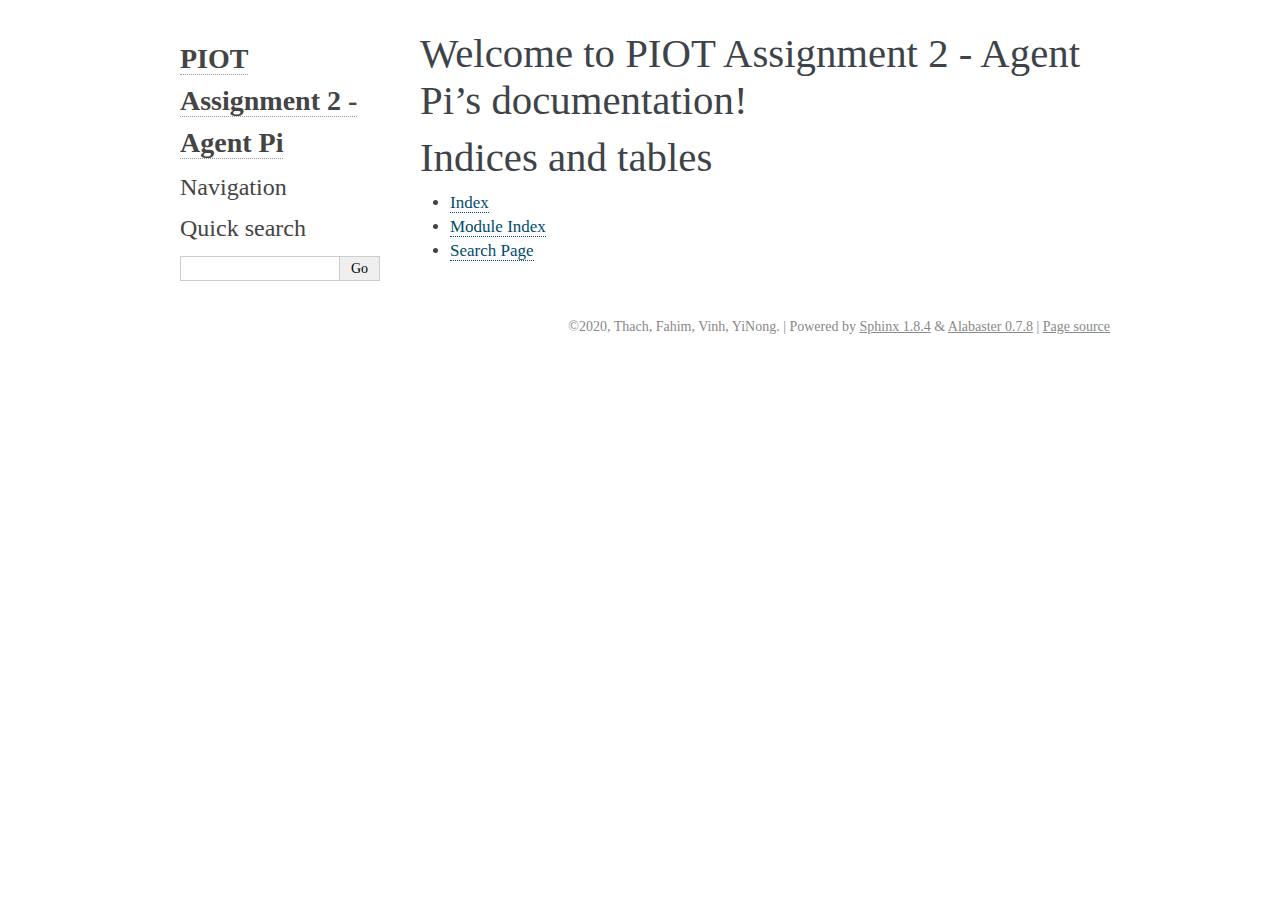
<file: AP/docs/_build/html/index.html>
<!DOCTYPE html PUBLIC "-//W3C//DTD XHTML 1.0 Transitional//EN"
  "http://www.w3.org/TR/xhtml1/DTD/xhtml1-transitional.dtd">

<html xmlns="http://www.w3.org/1999/xhtml">
  <head>
    <meta http-equiv="X-UA-Compatible" content="IE=Edge" />
    <meta http-equiv="Content-Type" content="text/html; charset=utf-8" />
    <title>Welcome to PIOT Assignment 2 - Agent Pi’s documentation! &#8212; PIOT Assignment 2 - Agent Pi  documentation</title>
    <link rel="stylesheet" href="_static/alabaster.css" type="text/css" />
    <link rel="stylesheet" href="_static/pygments.css" type="text/css" />
    <script type="text/javascript" id="documentation_options" data-url_root="./" src="_static/documentation_options.js"></script>
    <script type="text/javascript" src="_static/jquery.js"></script>
    <script type="text/javascript" src="_static/underscore.js"></script>
    <script type="text/javascript" src="_static/doctools.js"></script>
    <script type="text/javascript" src="_static/language_data.js"></script>
    <link rel="index" title="Index" href="genindex.html" />
    <link rel="search" title="Search" href="search.html" />
   
  <link rel="stylesheet" href="_static/custom.css" type="text/css" />
  
  <meta name="viewport" content="width=device-width, initial-scale=0.9, maximum-scale=0.9" />

  </head><body>
  

    <div class="document">
      <div class="documentwrapper">
        <div class="bodywrapper">
          <div class="body" role="main">
            
  <div class="section" id="welcome-to-piot-assignment-2-agent-pi-s-documentation">
<h1>Welcome to PIOT Assignment 2 - Agent Pi’s documentation!<a class="headerlink" href="#welcome-to-piot-assignment-2-agent-pi-s-documentation" title="Permalink to this headline">¶</a></h1>
<div class="toctree-wrapper compound">
</div>
</div>
<div class="section" id="indices-and-tables">
<h1>Indices and tables<a class="headerlink" href="#indices-and-tables" title="Permalink to this headline">¶</a></h1>
<ul class="simple">
<li><a class="reference internal" href="genindex.html"><span class="std std-ref">Index</span></a></li>
<li><a class="reference internal" href="py-modindex.html"><span class="std std-ref">Module Index</span></a></li>
<li><a class="reference internal" href="search.html"><span class="std std-ref">Search Page</span></a></li>
</ul>
</div>


          </div>
        </div>
      </div>
      <div class="sphinxsidebar" role="navigation" aria-label="main navigation">
        <div class="sphinxsidebarwrapper">
<h1 class="logo"><a href="#">PIOT Assignment 2 - Agent Pi</a></h1>








<h3>Navigation</h3>

<div class="relations">
<h3>Related Topics</h3>
<ul>
  <li><a href="#">Documentation overview</a><ul>
  </ul></li>
</ul>
</div>
<div id="searchbox" style="display: none" role="search">
  <h3>Quick search</h3>
    <div class="searchformwrapper">
    <form class="search" action="search.html" method="get">
      <input type="text" name="q" />
      <input type="submit" value="Go" />
      <input type="hidden" name="check_keywords" value="yes" />
      <input type="hidden" name="area" value="default" />
    </form>
    </div>
</div>
<script type="text/javascript">$('#searchbox').show(0);</script>
        </div>
      </div>
      <div class="clearer"></div>
    </div>
    <div class="footer">
      &copy;2020, Thach, Fahim, Vinh, YiNong.
      
      |
      Powered by <a href="http://sphinx-doc.org/">Sphinx 1.8.4</a>
      &amp; <a href="https://github.com/bitprophet/alabaster">Alabaster 0.7.8</a>
      
      |
      <a href="_sources/index.rst.txt"
          rel="nofollow">Page source</a>
    </div>

    

    
  </body>
</html>
</file>
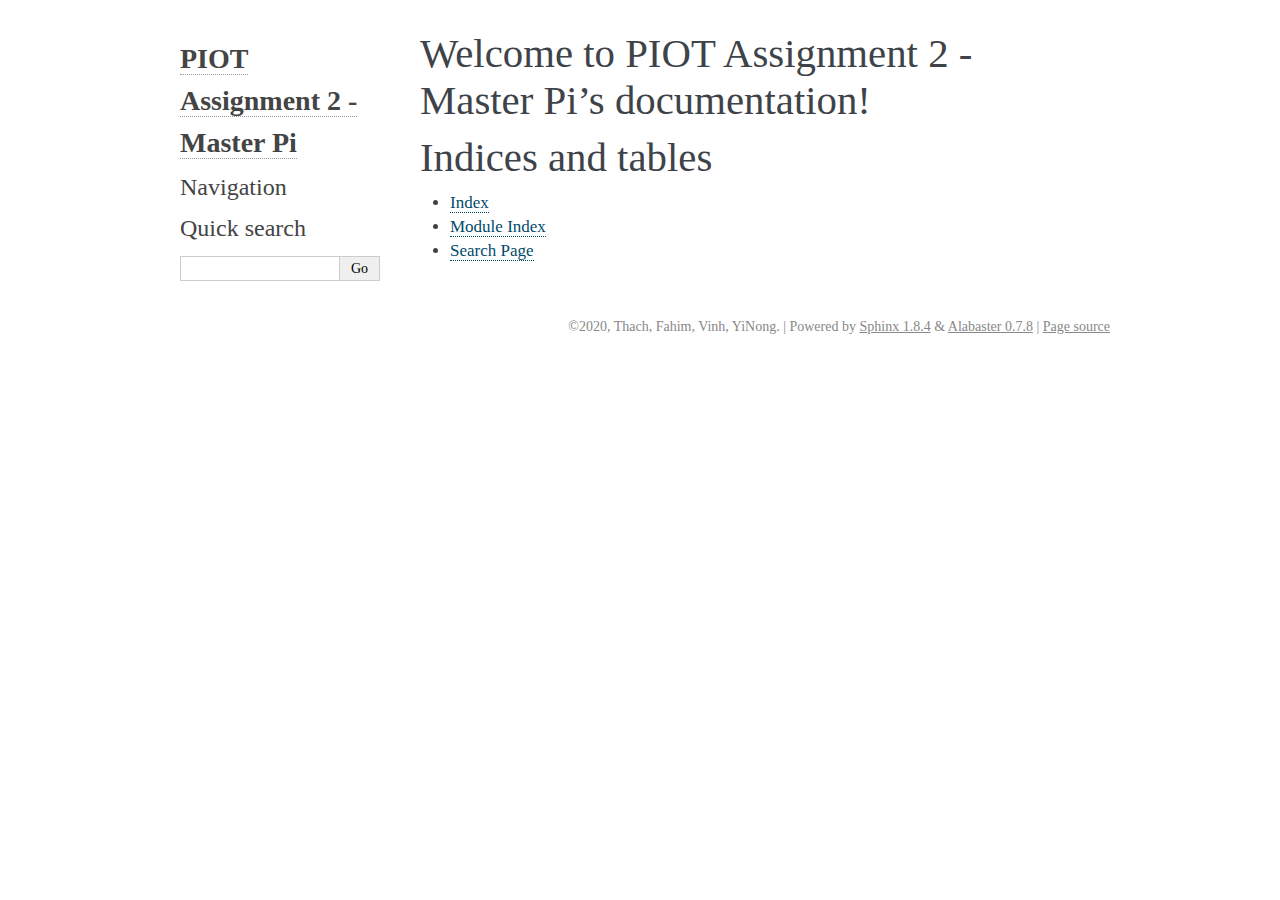
<file: MP/docs/_build/html/index.html>
<!DOCTYPE html PUBLIC "-//W3C//DTD XHTML 1.0 Transitional//EN"
  "http://www.w3.org/TR/xhtml1/DTD/xhtml1-transitional.dtd">

<html xmlns="http://www.w3.org/1999/xhtml">
  <head>
    <meta http-equiv="X-UA-Compatible" content="IE=Edge" />
    <meta http-equiv="Content-Type" content="text/html; charset=utf-8" />
    <title>Welcome to PIOT Assignment 2 - Master Pi’s documentation! &#8212; PIOT Assignment 2 - Master Pi  documentation</title>
    <link rel="stylesheet" href="_static/alabaster.css" type="text/css" />
    <link rel="stylesheet" href="_static/pygments.css" type="text/css" />
    <script type="text/javascript" id="documentation_options" data-url_root="./" src="_static/documentation_options.js"></script>
    <script type="text/javascript" src="_static/jquery.js"></script>
    <script type="text/javascript" src="_static/underscore.js"></script>
    <script type="text/javascript" src="_static/doctools.js"></script>
    <script type="text/javascript" src="_static/language_data.js"></script>
    <link rel="index" title="Index" href="genindex.html" />
    <link rel="search" title="Search" href="search.html" />
   
  <link rel="stylesheet" href="_static/custom.css" type="text/css" />
  
  <meta name="viewport" content="width=device-width, initial-scale=0.9, maximum-scale=0.9" />

  </head><body>
  

    <div class="document">
      <div class="documentwrapper">
        <div class="bodywrapper">
          <div class="body" role="main">
            
  <div class="section" id="welcome-to-piot-assignment-2-master-pi-s-documentation">
<h1>Welcome to PIOT Assignment 2 - Master Pi’s documentation!<a class="headerlink" href="#welcome-to-piot-assignment-2-master-pi-s-documentation" title="Permalink to this headline">¶</a></h1>
<div class="toctree-wrapper compound">
</div>
</div>
<div class="section" id="indices-and-tables">
<h1>Indices and tables<a class="headerlink" href="#indices-and-tables" title="Permalink to this headline">¶</a></h1>
<ul class="simple">
<li><a class="reference internal" href="genindex.html"><span class="std std-ref">Index</span></a></li>
<li><a class="reference internal" href="py-modindex.html"><span class="std std-ref">Module Index</span></a></li>
<li><a class="reference internal" href="search.html"><span class="std std-ref">Search Page</span></a></li>
</ul>
</div>


          </div>
        </div>
      </div>
      <div class="sphinxsidebar" role="navigation" aria-label="main navigation">
        <div class="sphinxsidebarwrapper">
<h1 class="logo"><a href="#">PIOT Assignment 2 - Master Pi</a></h1>








<h3>Navigation</h3>

<div class="relations">
<h3>Related Topics</h3>
<ul>
  <li><a href="#">Documentation overview</a><ul>
  </ul></li>
</ul>
</div>
<div id="searchbox" style="display: none" role="search">
  <h3>Quick search</h3>
    <div class="searchformwrapper">
    <form class="search" action="search.html" method="get">
      <input type="text" name="q" />
      <input type="submit" value="Go" />
      <input type="hidden" name="check_keywords" value="yes" />
      <input type="hidden" name="area" value="default" />
    </form>
    </div>
</div>
<script type="text/javascript">$('#searchbox').show(0);</script>
        </div>
      </div>
      <div class="clearer"></div>
    </div>
    <div class="footer">
      &copy;2020, Thach, Fahim, Vinh, YiNong.
      
      |
      Powered by <a href="http://sphinx-doc.org/">Sphinx 1.8.4</a>
      &amp; <a href="https://github.com/bitprophet/alabaster">Alabaster 0.7.8</a>
      
      |
      <a href="_sources/index.rst.txt"
          rel="nofollow">Page source</a>
    </div>

    

    
  </body>
</html>
</file>
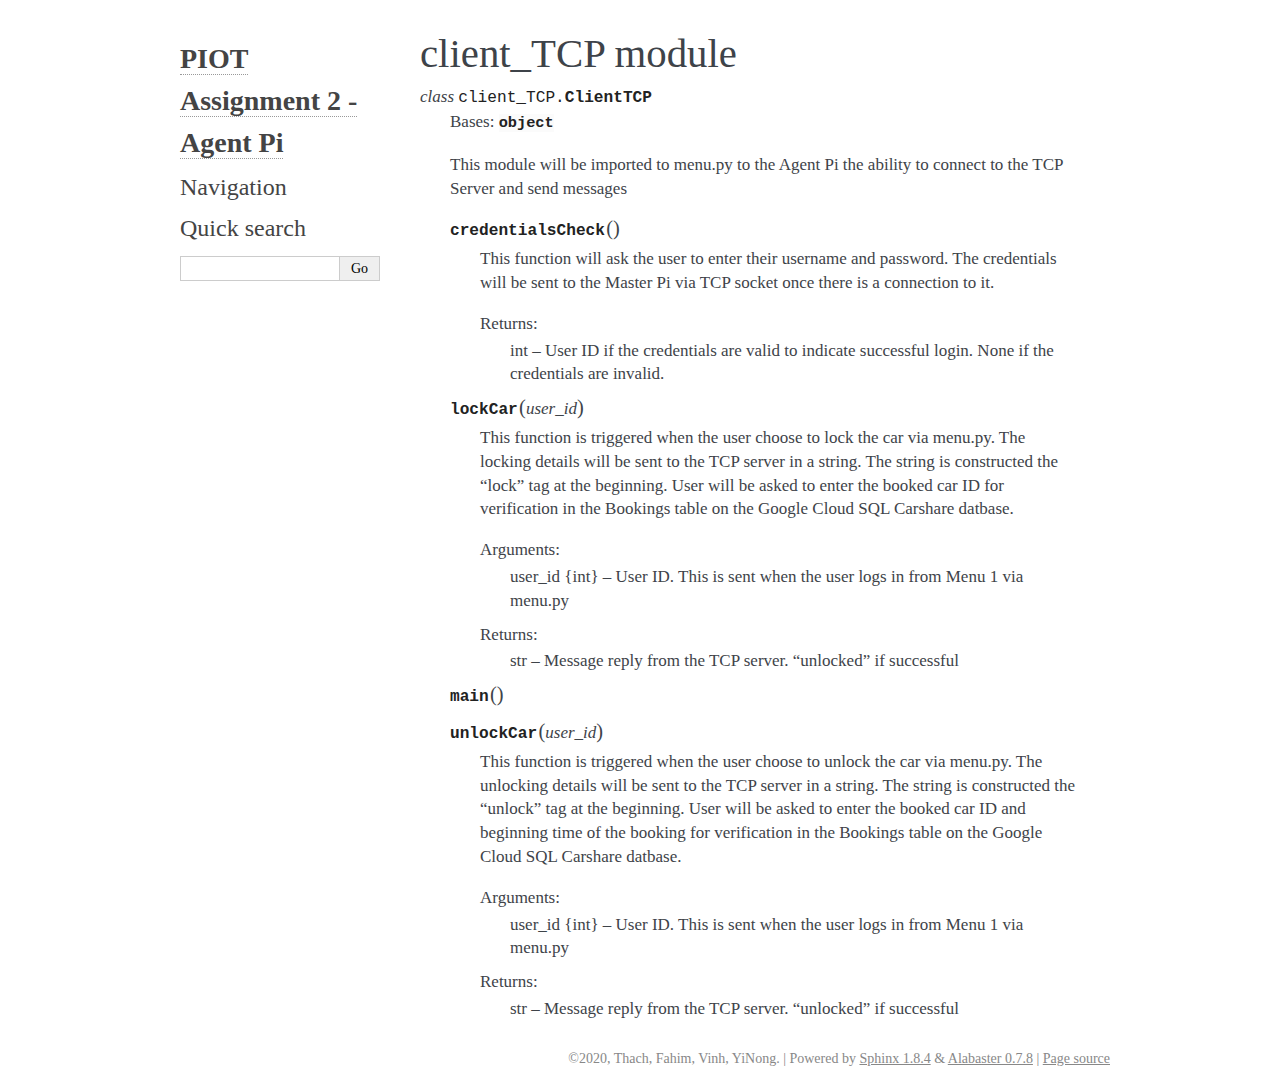
<file: AP/docs/_build/html/client_TCP.html>
<!DOCTYPE html PUBLIC "-//W3C//DTD XHTML 1.0 Transitional//EN"
  "http://www.w3.org/TR/xhtml1/DTD/xhtml1-transitional.dtd">

<html xmlns="http://www.w3.org/1999/xhtml">
  <head>
    <meta http-equiv="X-UA-Compatible" content="IE=Edge" />
    <meta http-equiv="Content-Type" content="text/html; charset=utf-8" />
    <title>client_TCP module &#8212; PIOT Assignment 2 - Agent Pi  documentation</title>
    <link rel="stylesheet" href="_static/alabaster.css" type="text/css" />
    <link rel="stylesheet" href="_static/pygments.css" type="text/css" />
    <script type="text/javascript" id="documentation_options" data-url_root="./" src="_static/documentation_options.js"></script>
    <script type="text/javascript" src="_static/jquery.js"></script>
    <script type="text/javascript" src="_static/underscore.js"></script>
    <script type="text/javascript" src="_static/doctools.js"></script>
    <script type="text/javascript" src="_static/language_data.js"></script>
    <link rel="index" title="Index" href="genindex.html" />
    <link rel="search" title="Search" href="search.html" />
   
  <link rel="stylesheet" href="_static/custom.css" type="text/css" />
  
  <meta name="viewport" content="width=device-width, initial-scale=0.9, maximum-scale=0.9" />

  </head><body>
  

    <div class="document">
      <div class="documentwrapper">
        <div class="bodywrapper">
          <div class="body" role="main">
            
  <div class="section" id="module-client_TCP">
<span id="client-tcp-module"></span><h1>client_TCP module<a class="headerlink" href="#module-client_TCP" title="Permalink to this headline">¶</a></h1>
<dl class="class">
<dt id="client_TCP.ClientTCP">
<em class="property">class </em><code class="descclassname">client_TCP.</code><code class="descname">ClientTCP</code><a class="headerlink" href="#client_TCP.ClientTCP" title="Permalink to this definition">¶</a></dt>
<dd><p>Bases: <code class="xref py py-class docutils literal notranslate"><span class="pre">object</span></code></p>
<p>This module will be imported to menu.py to the Agent Pi the ability to connect to the TCP Server and send messages</p>
<dl class="method">
<dt id="client_TCP.ClientTCP.credentialsCheck">
<code class="descname">credentialsCheck</code><span class="sig-paren">(</span><span class="sig-paren">)</span><a class="headerlink" href="#client_TCP.ClientTCP.credentialsCheck" title="Permalink to this definition">¶</a></dt>
<dd><p>This function will ask the user to enter their username and password.
The credentials will be sent to the Master Pi via TCP socket once there is a connection to it.</p>
<dl class="docutils">
<dt>Returns:</dt>
<dd>int – User ID if the credentials are valid to indicate successful login. None if the credentials are invalid.</dd>
</dl>
</dd></dl>

<dl class="method">
<dt id="client_TCP.ClientTCP.lockCar">
<code class="descname">lockCar</code><span class="sig-paren">(</span><em>user_id</em><span class="sig-paren">)</span><a class="headerlink" href="#client_TCP.ClientTCP.lockCar" title="Permalink to this definition">¶</a></dt>
<dd><p>This function is triggered when the user choose to lock the car via menu.py.
The locking details will be sent to the TCP server in a string. The string is constructed the “lock” tag at the beginning.
User will be asked to enter the booked car ID for verification in the Bookings table on the Google Cloud SQL Carshare datbase.</p>
<dl class="docutils">
<dt>Arguments:</dt>
<dd>user_id {int} – User ID. This is sent when the user logs in from Menu 1 via menu.py</dd>
<dt>Returns:</dt>
<dd>str – Message reply from the TCP server. “unlocked” if successful</dd>
</dl>
</dd></dl>

<dl class="method">
<dt id="client_TCP.ClientTCP.main">
<code class="descname">main</code><span class="sig-paren">(</span><span class="sig-paren">)</span><a class="headerlink" href="#client_TCP.ClientTCP.main" title="Permalink to this definition">¶</a></dt>
<dd></dd></dl>

<dl class="method">
<dt id="client_TCP.ClientTCP.unlockCar">
<code class="descname">unlockCar</code><span class="sig-paren">(</span><em>user_id</em><span class="sig-paren">)</span><a class="headerlink" href="#client_TCP.ClientTCP.unlockCar" title="Permalink to this definition">¶</a></dt>
<dd><p>This function is triggered when the user choose to unlock the car via menu.py.
The unlocking details will be sent to the TCP server in a string. The string is constructed the “unlock” tag at the beginning.
User will be asked to enter the booked car ID and beginning time of the booking for verification in the Bookings table on the Google Cloud SQL Carshare datbase.</p>
<dl class="docutils">
<dt>Arguments:</dt>
<dd>user_id {int} – User ID. This is sent when the user logs in from Menu 1 via menu.py</dd>
<dt>Returns:</dt>
<dd>str – Message reply from the TCP server. “unlocked” if successful</dd>
</dl>
</dd></dl>

</dd></dl>

</div>


          </div>
        </div>
      </div>
      <div class="sphinxsidebar" role="navigation" aria-label="main navigation">
        <div class="sphinxsidebarwrapper">
<h1 class="logo"><a href="index.html">PIOT Assignment 2 - Agent Pi</a></h1>








<h3>Navigation</h3>

<div class="relations">
<h3>Related Topics</h3>
<ul>
  <li><a href="index.html">Documentation overview</a><ul>
  </ul></li>
</ul>
</div>
<div id="searchbox" style="display: none" role="search">
  <h3>Quick search</h3>
    <div class="searchformwrapper">
    <form class="search" action="search.html" method="get">
      <input type="text" name="q" />
      <input type="submit" value="Go" />
      <input type="hidden" name="check_keywords" value="yes" />
      <input type="hidden" name="area" value="default" />
    </form>
    </div>
</div>
<script type="text/javascript">$('#searchbox').show(0);</script>
        </div>
      </div>
      <div class="clearer"></div>
    </div>
    <div class="footer">
      &copy;2020, Thach, Fahim, Vinh, YiNong.
      
      |
      Powered by <a href="http://sphinx-doc.org/">Sphinx 1.8.4</a>
      &amp; <a href="https://github.com/bitprophet/alabaster">Alabaster 0.7.8</a>
      
      |
      <a href="_sources/client_TCP.rst.txt"
          rel="nofollow">Page source</a>
    </div>

    

    
  </body>
</html>
</file>
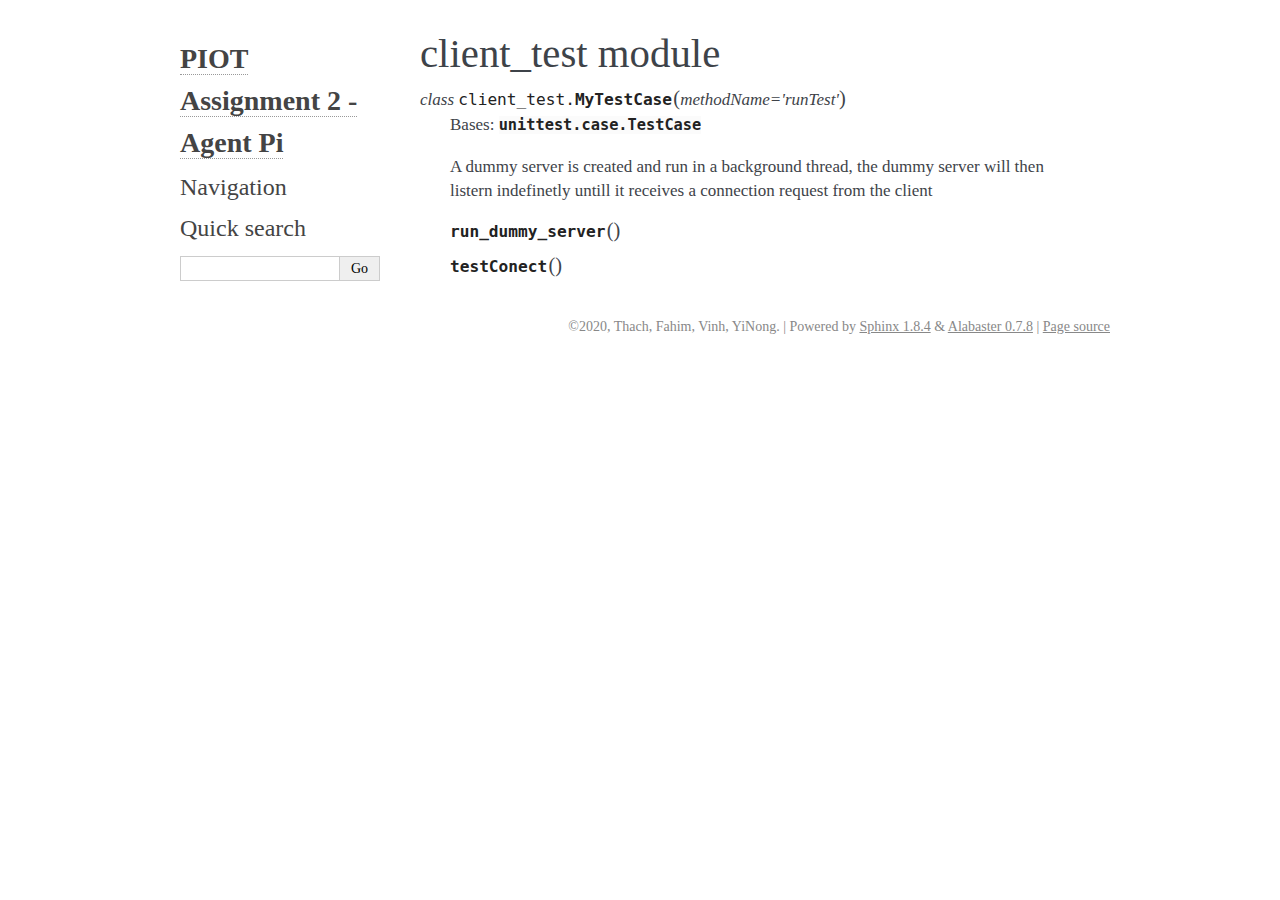
<file: AP/docs/_build/html/client_test.html>
<!DOCTYPE html PUBLIC "-//W3C//DTD XHTML 1.0 Transitional//EN"
  "http://www.w3.org/TR/xhtml1/DTD/xhtml1-transitional.dtd">

<html xmlns="http://www.w3.org/1999/xhtml">
  <head>
    <meta http-equiv="X-UA-Compatible" content="IE=Edge" />
    <meta http-equiv="Content-Type" content="text/html; charset=utf-8" />
    <title>client_test module &#8212; PIOT Assignment 2 - Agent Pi  documentation</title>
    <link rel="stylesheet" href="_static/alabaster.css" type="text/css" />
    <link rel="stylesheet" href="_static/pygments.css" type="text/css" />
    <script type="text/javascript" id="documentation_options" data-url_root="./" src="_static/documentation_options.js"></script>
    <script type="text/javascript" src="_static/jquery.js"></script>
    <script type="text/javascript" src="_static/underscore.js"></script>
    <script type="text/javascript" src="_static/doctools.js"></script>
    <script type="text/javascript" src="_static/language_data.js"></script>
    <link rel="index" title="Index" href="genindex.html" />
    <link rel="search" title="Search" href="search.html" />
   
  <link rel="stylesheet" href="_static/custom.css" type="text/css" />
  
  <meta name="viewport" content="width=device-width, initial-scale=0.9, maximum-scale=0.9" />

  </head><body>
  

    <div class="document">
      <div class="documentwrapper">
        <div class="bodywrapper">
          <div class="body" role="main">
            
  <div class="section" id="module-client_test">
<span id="client-test-module"></span><h1>client_test module<a class="headerlink" href="#module-client_test" title="Permalink to this headline">¶</a></h1>
<dl class="class">
<dt id="client_test.MyTestCase">
<em class="property">class </em><code class="descclassname">client_test.</code><code class="descname">MyTestCase</code><span class="sig-paren">(</span><em>methodName='runTest'</em><span class="sig-paren">)</span><a class="headerlink" href="#client_test.MyTestCase" title="Permalink to this definition">¶</a></dt>
<dd><p>Bases: <code class="xref py py-class docutils literal notranslate"><span class="pre">unittest.case.TestCase</span></code></p>
<p>A dummy server is created and run in a background thread,
the dummy server will then listern indefinetly untill it
receives a connection request from the client</p>
<dl class="method">
<dt id="client_test.MyTestCase.run_dummy_server">
<code class="descname">run_dummy_server</code><span class="sig-paren">(</span><span class="sig-paren">)</span><a class="headerlink" href="#client_test.MyTestCase.run_dummy_server" title="Permalink to this definition">¶</a></dt>
<dd></dd></dl>

<dl class="method">
<dt id="client_test.MyTestCase.testConect">
<code class="descname">testConect</code><span class="sig-paren">(</span><span class="sig-paren">)</span><a class="headerlink" href="#client_test.MyTestCase.testConect" title="Permalink to this definition">¶</a></dt>
<dd></dd></dl>

</dd></dl>

</div>


          </div>
        </div>
      </div>
      <div class="sphinxsidebar" role="navigation" aria-label="main navigation">
        <div class="sphinxsidebarwrapper">
<h1 class="logo"><a href="index.html">PIOT Assignment 2 - Agent Pi</a></h1>








<h3>Navigation</h3>

<div class="relations">
<h3>Related Topics</h3>
<ul>
  <li><a href="index.html">Documentation overview</a><ul>
  </ul></li>
</ul>
</div>
<div id="searchbox" style="display: none" role="search">
  <h3>Quick search</h3>
    <div class="searchformwrapper">
    <form class="search" action="search.html" method="get">
      <input type="text" name="q" />
      <input type="submit" value="Go" />
      <input type="hidden" name="check_keywords" value="yes" />
      <input type="hidden" name="area" value="default" />
    </form>
    </div>
</div>
<script type="text/javascript">$('#searchbox').show(0);</script>
        </div>
      </div>
      <div class="clearer"></div>
    </div>
    <div class="footer">
      &copy;2020, Thach, Fahim, Vinh, YiNong.
      
      |
      Powered by <a href="http://sphinx-doc.org/">Sphinx 1.8.4</a>
      &amp; <a href="https://github.com/bitprophet/alabaster">Alabaster 0.7.8</a>
      
      |
      <a href="_sources/client_test.rst.txt"
          rel="nofollow">Page source</a>
    </div>

    

    
  </body>
</html>
</file>
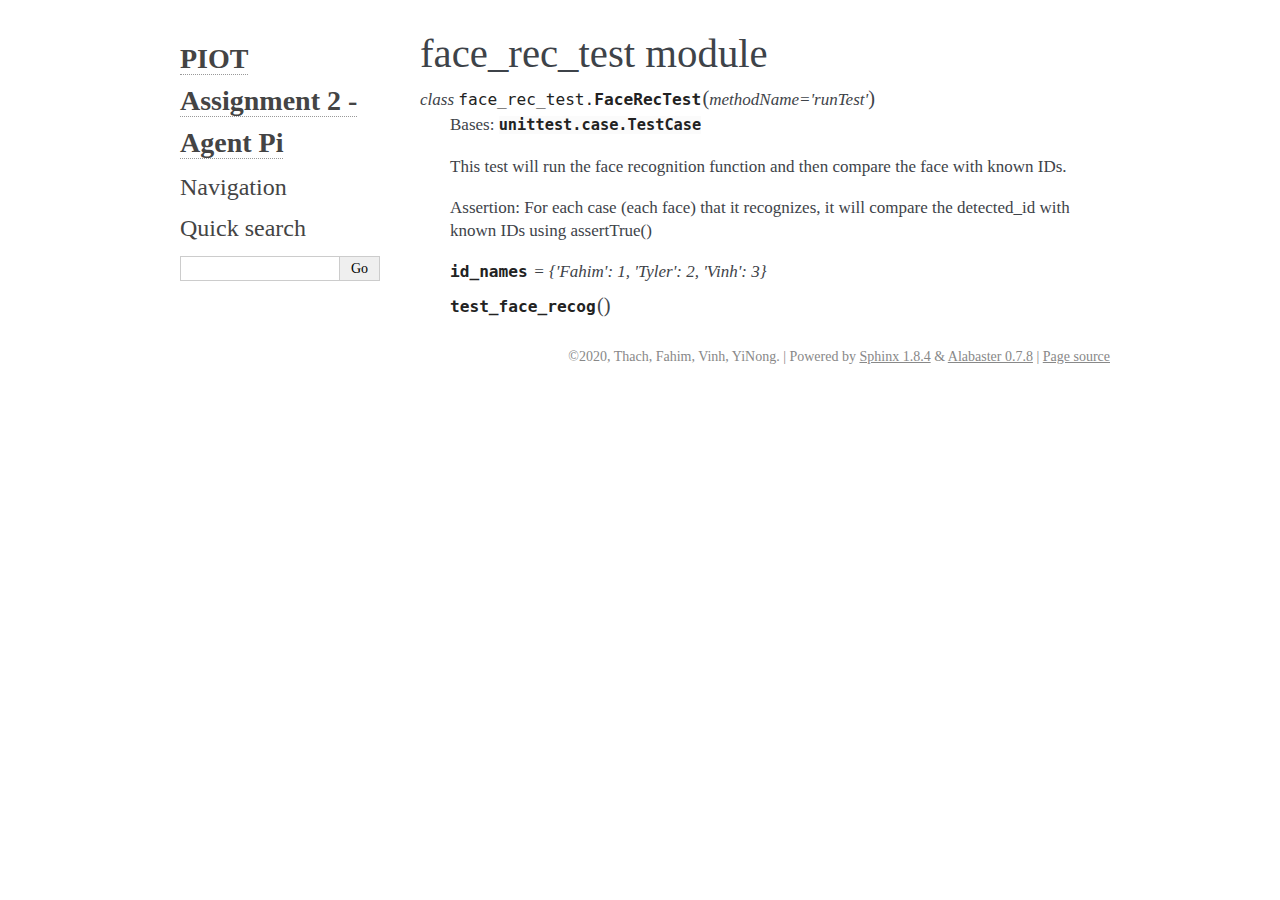
<file: AP/docs/_build/html/face_rec_test.html>
<!DOCTYPE html PUBLIC "-//W3C//DTD XHTML 1.0 Transitional//EN"
  "http://www.w3.org/TR/xhtml1/DTD/xhtml1-transitional.dtd">

<html xmlns="http://www.w3.org/1999/xhtml">
  <head>
    <meta http-equiv="X-UA-Compatible" content="IE=Edge" />
    <meta http-equiv="Content-Type" content="text/html; charset=utf-8" />
    <title>face_rec_test module &#8212; PIOT Assignment 2 - Agent Pi  documentation</title>
    <link rel="stylesheet" href="_static/alabaster.css" type="text/css" />
    <link rel="stylesheet" href="_static/pygments.css" type="text/css" />
    <script type="text/javascript" id="documentation_options" data-url_root="./" src="_static/documentation_options.js"></script>
    <script type="text/javascript" src="_static/jquery.js"></script>
    <script type="text/javascript" src="_static/underscore.js"></script>
    <script type="text/javascript" src="_static/doctools.js"></script>
    <script type="text/javascript" src="_static/language_data.js"></script>
    <link rel="index" title="Index" href="genindex.html" />
    <link rel="search" title="Search" href="search.html" />
   
  <link rel="stylesheet" href="_static/custom.css" type="text/css" />
  
  <meta name="viewport" content="width=device-width, initial-scale=0.9, maximum-scale=0.9" />

  </head><body>
  

    <div class="document">
      <div class="documentwrapper">
        <div class="bodywrapper">
          <div class="body" role="main">
            
  <div class="section" id="module-face_rec_test">
<span id="face-rec-test-module"></span><h1>face_rec_test module<a class="headerlink" href="#module-face_rec_test" title="Permalink to this headline">¶</a></h1>
<dl class="class">
<dt id="face_rec_test.FaceRecTest">
<em class="property">class </em><code class="descclassname">face_rec_test.</code><code class="descname">FaceRecTest</code><span class="sig-paren">(</span><em>methodName='runTest'</em><span class="sig-paren">)</span><a class="headerlink" href="#face_rec_test.FaceRecTest" title="Permalink to this definition">¶</a></dt>
<dd><p>Bases: <code class="xref py py-class docutils literal notranslate"><span class="pre">unittest.case.TestCase</span></code></p>
<p>This test will run the face recognition function and then compare
the face with known IDs.</p>
<p>Assertion: For each case (each face) that it recognizes, it will compare the detected_id with known IDs using assertTrue()</p>
<dl class="attribute">
<dt id="face_rec_test.FaceRecTest.id_names">
<code class="descname">id_names</code><em class="property"> = {'Fahim': 1, 'Tyler': 2, 'Vinh': 3}</em><a class="headerlink" href="#face_rec_test.FaceRecTest.id_names" title="Permalink to this definition">¶</a></dt>
<dd></dd></dl>

<dl class="method">
<dt id="face_rec_test.FaceRecTest.test_face_recog">
<code class="descname">test_face_recog</code><span class="sig-paren">(</span><span class="sig-paren">)</span><a class="headerlink" href="#face_rec_test.FaceRecTest.test_face_recog" title="Permalink to this definition">¶</a></dt>
<dd></dd></dl>

</dd></dl>

</div>


          </div>
        </div>
      </div>
      <div class="sphinxsidebar" role="navigation" aria-label="main navigation">
        <div class="sphinxsidebarwrapper">
<h1 class="logo"><a href="index.html">PIOT Assignment 2 - Agent Pi</a></h1>








<h3>Navigation</h3>

<div class="relations">
<h3>Related Topics</h3>
<ul>
  <li><a href="index.html">Documentation overview</a><ul>
  </ul></li>
</ul>
</div>
<div id="searchbox" style="display: none" role="search">
  <h3>Quick search</h3>
    <div class="searchformwrapper">
    <form class="search" action="search.html" method="get">
      <input type="text" name="q" />
      <input type="submit" value="Go" />
      <input type="hidden" name="check_keywords" value="yes" />
      <input type="hidden" name="area" value="default" />
    </form>
    </div>
</div>
<script type="text/javascript">$('#searchbox').show(0);</script>
        </div>
      </div>
      <div class="clearer"></div>
    </div>
    <div class="footer">
      &copy;2020, Thach, Fahim, Vinh, YiNong.
      
      |
      Powered by <a href="http://sphinx-doc.org/">Sphinx 1.8.4</a>
      &amp; <a href="https://github.com/bitprophet/alabaster">Alabaster 0.7.8</a>
      
      |
      <a href="_sources/face_rec_test.rst.txt"
          rel="nofollow">Page source</a>
    </div>

    

    
  </body>
</html>
</file>
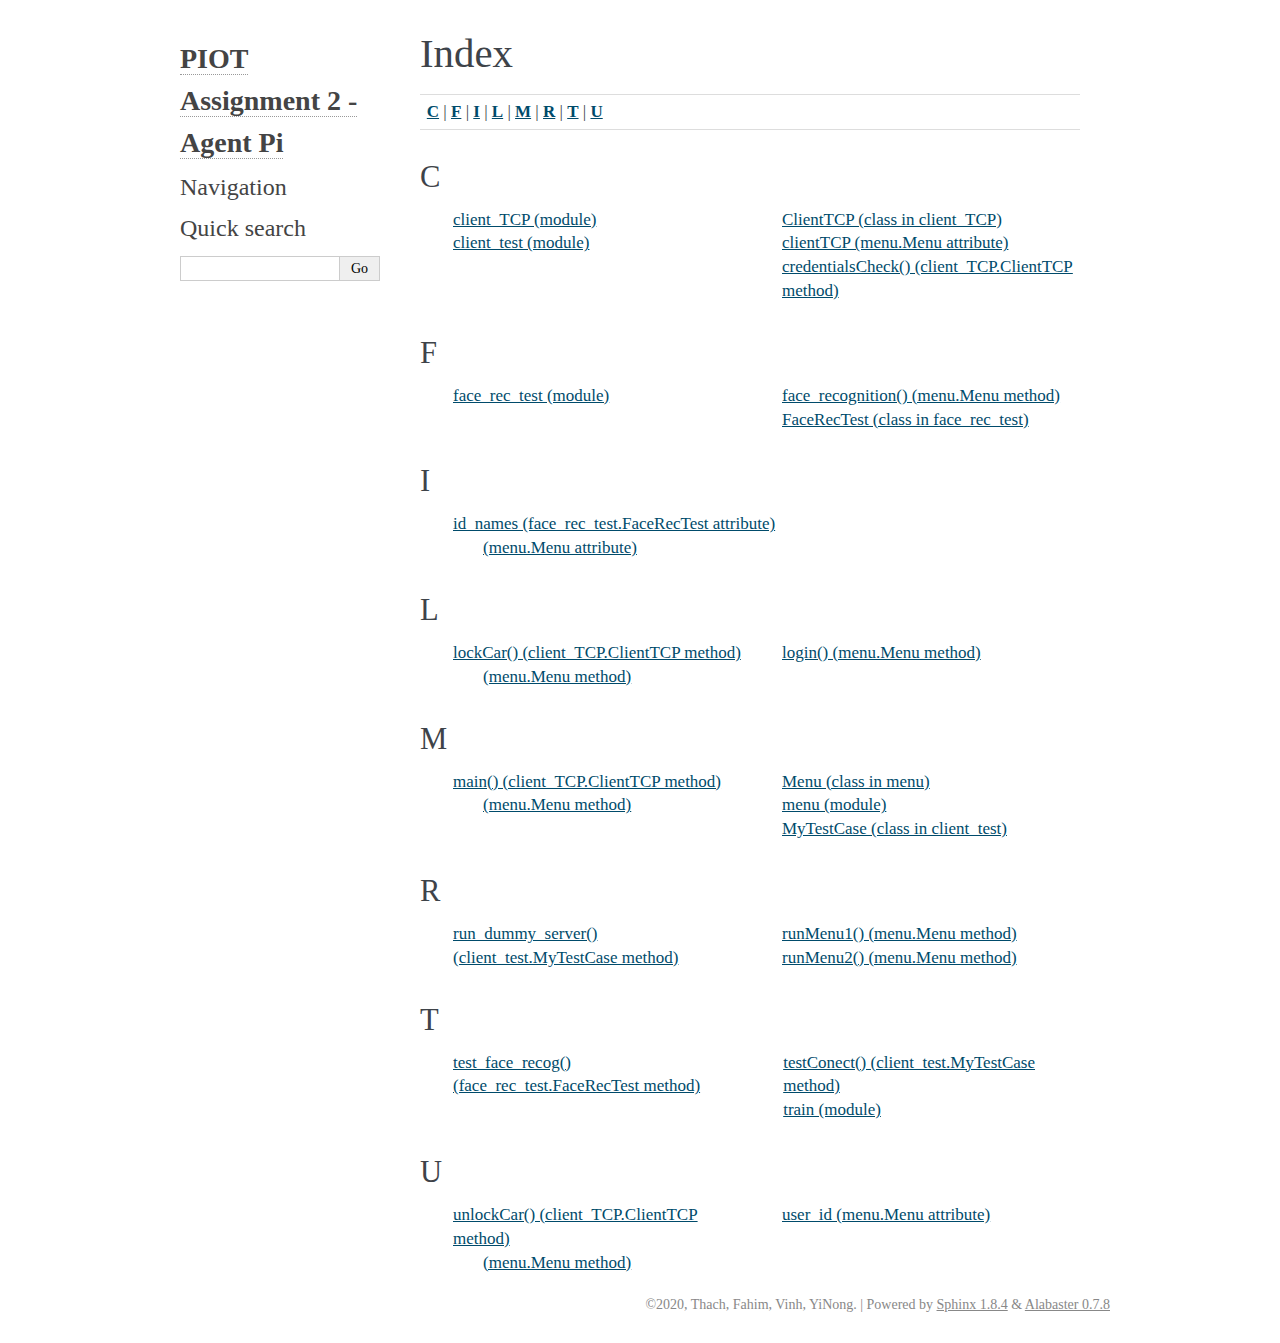
<file: AP/docs/_build/html/genindex.html>
<!DOCTYPE html PUBLIC "-//W3C//DTD XHTML 1.0 Transitional//EN"
  "http://www.w3.org/TR/xhtml1/DTD/xhtml1-transitional.dtd">

<html xmlns="http://www.w3.org/1999/xhtml">
  <head>
    <meta http-equiv="X-UA-Compatible" content="IE=Edge" />
    <meta http-equiv="Content-Type" content="text/html; charset=utf-8" />
    <title>Index &#8212; PIOT Assignment 2 - Agent Pi  documentation</title>
    <link rel="stylesheet" href="_static/alabaster.css" type="text/css" />
    <link rel="stylesheet" href="_static/pygments.css" type="text/css" />
    <script type="text/javascript" id="documentation_options" data-url_root="./" src="_static/documentation_options.js"></script>
    <script type="text/javascript" src="_static/jquery.js"></script>
    <script type="text/javascript" src="_static/underscore.js"></script>
    <script type="text/javascript" src="_static/doctools.js"></script>
    <script type="text/javascript" src="_static/language_data.js"></script>
    <link rel="index" title="Index" href="#" />
    <link rel="search" title="Search" href="search.html" />
   
  <link rel="stylesheet" href="_static/custom.css" type="text/css" />
  
  <meta name="viewport" content="width=device-width, initial-scale=0.9, maximum-scale=0.9" />

  </head><body>
  

    <div class="document">
      <div class="documentwrapper">
        <div class="bodywrapper">
          <div class="body" role="main">
            

<h1 id="index">Index</h1>

<div class="genindex-jumpbox">
 <a href="#C"><strong>C</strong></a>
 | <a href="#F"><strong>F</strong></a>
 | <a href="#I"><strong>I</strong></a>
 | <a href="#L"><strong>L</strong></a>
 | <a href="#M"><strong>M</strong></a>
 | <a href="#R"><strong>R</strong></a>
 | <a href="#T"><strong>T</strong></a>
 | <a href="#U"><strong>U</strong></a>
 
</div>
<h2 id="C">C</h2>
<table style="width: 100%" class="indextable genindextable"><tr>
  <td style="width: 33%; vertical-align: top;"><ul>
      <li><a href="client_TCP.html#module-client_TCP">client_TCP (module)</a>
</li>
      <li><a href="client_test.html#module-client_test">client_test (module)</a>
</li>
  </ul></td>
  <td style="width: 33%; vertical-align: top;"><ul>
      <li><a href="client_TCP.html#client_TCP.ClientTCP">ClientTCP (class in client_TCP)</a>
</li>
      <li><a href="menu.html#menu.Menu.clientTCP">clientTCP (menu.Menu attribute)</a>
</li>
      <li><a href="client_TCP.html#client_TCP.ClientTCP.credentialsCheck">credentialsCheck() (client_TCP.ClientTCP method)</a>
</li>
  </ul></td>
</tr></table>

<h2 id="F">F</h2>
<table style="width: 100%" class="indextable genindextable"><tr>
  <td style="width: 33%; vertical-align: top;"><ul>
      <li><a href="face_rec_test.html#module-face_rec_test">face_rec_test (module)</a>
</li>
  </ul></td>
  <td style="width: 33%; vertical-align: top;"><ul>
      <li><a href="menu.html#menu.Menu.face_recognition">face_recognition() (menu.Menu method)</a>
</li>
      <li><a href="face_rec_test.html#face_rec_test.FaceRecTest">FaceRecTest (class in face_rec_test)</a>
</li>
  </ul></td>
</tr></table>

<h2 id="I">I</h2>
<table style="width: 100%" class="indextable genindextable"><tr>
  <td style="width: 33%; vertical-align: top;"><ul>
      <li><a href="face_rec_test.html#face_rec_test.FaceRecTest.id_names">id_names (face_rec_test.FaceRecTest attribute)</a>

      <ul>
        <li><a href="menu.html#menu.Menu.id_names">(menu.Menu attribute)</a>
</li>
      </ul></li>
  </ul></td>
</tr></table>

<h2 id="L">L</h2>
<table style="width: 100%" class="indextable genindextable"><tr>
  <td style="width: 33%; vertical-align: top;"><ul>
      <li><a href="client_TCP.html#client_TCP.ClientTCP.lockCar">lockCar() (client_TCP.ClientTCP method)</a>

      <ul>
        <li><a href="menu.html#menu.Menu.lockCar">(menu.Menu method)</a>
</li>
      </ul></li>
  </ul></td>
  <td style="width: 33%; vertical-align: top;"><ul>
      <li><a href="menu.html#menu.Menu.login">login() (menu.Menu method)</a>
</li>
  </ul></td>
</tr></table>

<h2 id="M">M</h2>
<table style="width: 100%" class="indextable genindextable"><tr>
  <td style="width: 33%; vertical-align: top;"><ul>
      <li><a href="client_TCP.html#client_TCP.ClientTCP.main">main() (client_TCP.ClientTCP method)</a>

      <ul>
        <li><a href="menu.html#menu.Menu.main">(menu.Menu method)</a>
</li>
      </ul></li>
  </ul></td>
  <td style="width: 33%; vertical-align: top;"><ul>
      <li><a href="menu.html#menu.Menu">Menu (class in menu)</a>
</li>
      <li><a href="menu.html#module-menu">menu (module)</a>
</li>
      <li><a href="client_test.html#client_test.MyTestCase">MyTestCase (class in client_test)</a>
</li>
  </ul></td>
</tr></table>

<h2 id="R">R</h2>
<table style="width: 100%" class="indextable genindextable"><tr>
  <td style="width: 33%; vertical-align: top;"><ul>
      <li><a href="client_test.html#client_test.MyTestCase.run_dummy_server">run_dummy_server() (client_test.MyTestCase method)</a>
</li>
  </ul></td>
  <td style="width: 33%; vertical-align: top;"><ul>
      <li><a href="menu.html#menu.Menu.runMenu1">runMenu1() (menu.Menu method)</a>
</li>
      <li><a href="menu.html#menu.Menu.runMenu2">runMenu2() (menu.Menu method)</a>
</li>
  </ul></td>
</tr></table>

<h2 id="T">T</h2>
<table style="width: 100%" class="indextable genindextable"><tr>
  <td style="width: 33%; vertical-align: top;"><ul>
      <li><a href="face_rec_test.html#face_rec_test.FaceRecTest.test_face_recog">test_face_recog() (face_rec_test.FaceRecTest method)</a>
</li>
  </ul></td>
  <td style="width: 33%; vertical-align: top;"><ul>
      <li><a href="client_test.html#client_test.MyTestCase.testConect">testConect() (client_test.MyTestCase method)</a>
</li>
      <li><a href="train.html#module-train">train (module)</a>
</li>
  </ul></td>
</tr></table>

<h2 id="U">U</h2>
<table style="width: 100%" class="indextable genindextable"><tr>
  <td style="width: 33%; vertical-align: top;"><ul>
      <li><a href="client_TCP.html#client_TCP.ClientTCP.unlockCar">unlockCar() (client_TCP.ClientTCP method)</a>

      <ul>
        <li><a href="menu.html#menu.Menu.unlockCar">(menu.Menu method)</a>
</li>
      </ul></li>
  </ul></td>
  <td style="width: 33%; vertical-align: top;"><ul>
      <li><a href="menu.html#menu.Menu.user_id">user_id (menu.Menu attribute)</a>
</li>
  </ul></td>
</tr></table>



          </div>
        </div>
      </div>
      <div class="sphinxsidebar" role="navigation" aria-label="main navigation">
        <div class="sphinxsidebarwrapper">
<h1 class="logo"><a href="index.html">PIOT Assignment 2 - Agent Pi</a></h1>








<h3>Navigation</h3>

<div class="relations">
<h3>Related Topics</h3>
<ul>
  <li><a href="index.html">Documentation overview</a><ul>
  </ul></li>
</ul>
</div>
<div id="searchbox" style="display: none" role="search">
  <h3>Quick search</h3>
    <div class="searchformwrapper">
    <form class="search" action="search.html" method="get">
      <input type="text" name="q" />
      <input type="submit" value="Go" />
      <input type="hidden" name="check_keywords" value="yes" />
      <input type="hidden" name="area" value="default" />
    </form>
    </div>
</div>
<script type="text/javascript">$('#searchbox').show(0);</script>
        </div>
      </div>
      <div class="clearer"></div>
    </div>
    <div class="footer">
      &copy;2020, Thach, Fahim, Vinh, YiNong.
      
      |
      Powered by <a href="http://sphinx-doc.org/">Sphinx 1.8.4</a>
      &amp; <a href="https://github.com/bitprophet/alabaster">Alabaster 0.7.8</a>
      
    </div>

    

    
  </body>
</html>
</file>
<file: AP/docs/_build/html/_static/alabaster.css>
@import url("basic.css");

/* -- page layout ----------------------------------------------------------- */

body {
    font-family: 'goudy old style', 'minion pro', 'bell mt', Georgia, 'Hiragino Mincho Pro', serif;
    font-size: 17px;
    background-color: white;
    color: #000;
    margin: 0;
    padding: 0;
}


div.document {
    width: 940px;
    margin: 30px auto 0 auto;
}

div.documentwrapper {
    float: left;
    width: 100%;
}

div.bodywrapper {
    margin: 0 0 0 220px;
}

div.sphinxsidebar {
    width: 220px;
    font-size: 14px;
    line-height: 1.5;
}

hr {
    border: 1px solid #B1B4B6;
}

div.body {
    background-color: #ffffff;
    color: #3E4349;
    padding: 0 30px 0 30px;
}

div.body > .section {
    text-align: left;
}

div.footer {
    width: 940px;
    margin: 20px auto 30px auto;
    font-size: 14px;
    color: #888;
    text-align: right;
}

div.footer a {
    color: #888;
}

p.caption {
    font-family: ;
    font-size: inherit;
}


div.relations {
    display: none;
}


div.sphinxsidebar a {
    color: #444;
    text-decoration: none;
    border-bottom: 1px dotted #999;
}

div.sphinxsidebar a:hover {
    border-bottom: 1px solid #999;
}

div.sphinxsidebarwrapper {
    padding: 18px 10px;
}

div.sphinxsidebarwrapper p.logo {
    padding: 0;
    margin: -10px 0 0 0px;
    text-align: center;
}

div.sphinxsidebarwrapper h1.logo {
    margin-top: -10px;
    text-align: center;
    margin-bottom: 5px;
    text-align: left;
}

div.sphinxsidebarwrapper h1.logo-name {
    margin-top: 0px;
}

div.sphinxsidebarwrapper p.blurb {
    margin-top: 0;
    font-style: normal;
}

div.sphinxsidebar h3,
div.sphinxsidebar h4 {
    font-family: 'Garamond', 'Georgia', serif;
    color: #444;
    font-size: 24px;
    font-weight: normal;
    margin: 0 0 5px 0;
    padding: 0;
}

div.sphinxsidebar h4 {
    font-size: 20px;
}

div.sphinxsidebar h3 a {
    color: #444;
}

div.sphinxsidebar p.logo a,
div.sphinxsidebar h3 a,
div.sphinxsidebar p.logo a:hover,
div.sphinxsidebar h3 a:hover {
    border: none;
}

div.sphinxsidebar p {
    color: #555;
    margin: 10px 0;
}

div.sphinxsidebar ul {
    margin: 10px 0;
    padding: 0;
    color: #000;
}

div.sphinxsidebar ul li.toctree-l1 > a {
    font-size: 120%;
}

div.sphinxsidebar ul li.toctree-l2 > a {
    font-size: 110%;
}

div.sphinxsidebar input {
    border: 1px solid #CCC;
    font-family: 'goudy old style', 'minion pro', 'bell mt', Georgia, 'Hiragino Mincho Pro', serif;
    font-size: 1em;
}

div.sphinxsidebar hr {
    border: none;
    height: 1px;
    color: #AAA;
    background: #AAA;

    text-align: left;
    margin-left: 0;
    width: 50%;
}

/* -- body styles ----------------------------------------------------------- */

a {
    color: #004B6B;
    text-decoration: underline;
}

a:hover {
    color: #6D4100;
    text-decoration: underline;
}

div.body h1,
div.body h2,
div.body h3,
div.body h4,
div.body h5,
div.body h6 {
    font-family: 'Garamond', 'Georgia', serif;
    font-weight: normal;
    margin: 30px 0px 10px 0px;
    padding: 0;
}

div.body h1 { margin-top: 0; padding-top: 0; font-size: 240%; }
div.body h2 { font-size: 180%; }
div.body h3 { font-size: 150%; }
div.body h4 { font-size: 130%; }
div.body h5 { font-size: 100%; }
div.body h6 { font-size: 100%; }

a.headerlink {
    color: #DDD;
    padding: 0 4px;
    text-decoration: none;
}

a.headerlink:hover {
    color: #444;
    background: #EAEAEA;
}

div.body p, div.body dd, div.body li {
    line-height: 1.4em;
}

div.admonition {
    margin: 20px 0px;
    padding: 10px 30px;
    background-color: #FCC;
    border: 1px solid #FAA;
}

div.admonition tt.xref, div.admonition a tt {
    border-bottom: 1px solid #fafafa;
}

dd div.admonition {
    margin-left: -60px;
    padding-left: 60px;
}

div.admonition p.admonition-title {
    font-family: 'Garamond', 'Georgia', serif;
    font-weight: normal;
    font-size: 24px;
    margin: 0 0 10px 0;
    padding: 0;
    line-height: 1;
}

div.admonition p.last {
    margin-bottom: 0;
}

div.highlight {
    background-color: white;
}

dt:target, .highlight {
    background: #FAF3E8;
}

div.note {
    background-color: #EEE;
    border: 1px solid #CCC;
}

div.seealso {
    background-color: #EEE;
    border: 1px solid #CCC;
}

div.topic {
    background-color: #eee;
}

p.admonition-title {
    display: inline;
}

p.admonition-title:after {
    content: ":";
}

pre, tt, code {
    font-family: 'Consolas', 'Menlo', 'Deja Vu Sans Mono', 'Bitstream Vera Sans Mono', monospace;
    font-size: 0.9em;
}

.hll {
    background-color: #FFC;
    margin: 0 -12px;
    padding: 0 12px;
    display: block;
}

img.screenshot {
}

tt.descname, tt.descclassname, code.descname, code.descclassname {
    font-size: 0.95em;
}

tt.descname, code.descname {
    padding-right: 0.08em;
}

img.screenshot {
    -moz-box-shadow: 2px 2px 4px #eee;
    -webkit-box-shadow: 2px 2px 4px #eee;
    box-shadow: 2px 2px 4px #eee;
}

table.docutils {
    border: 1px solid #888;
    -moz-box-shadow: 2px 2px 4px #eee;
    -webkit-box-shadow: 2px 2px 4px #eee;
    box-shadow: 2px 2px 4px #eee;
}

table.docutils td, table.docutils th {
    border: 1px solid #888;
    padding: 0.25em 0.7em;
}

table.field-list, table.footnote {
    border: none;
    -moz-box-shadow: none;
    -webkit-box-shadow: none;
    box-shadow: none;
}

table.footnote {
    margin: 15px 0;
    width: 100%;
    border: 1px solid #EEE;
    background: #FDFDFD;
    font-size: 0.9em;
}

table.footnote + table.footnote {
    margin-top: -15px;
    border-top: none;
}

table.field-list th {
    padding: 0 0.8em 0 0;
}

table.field-list td {
    padding: 0;
}

table.field-list p {
    margin-bottom: 0.8em;
}

table.footnote td.label {
    width: .1px;
    padding: 0.3em 0 0.3em 0.5em;
}

table.footnote td {
    padding: 0.3em 0.5em;
}

dl {
    margin: 0;
    padding: 0;
}

dl dd {
    margin-left: 30px;
}

blockquote {
    margin: 0 0 0 30px;
    padding: 0;
}

ul, ol {
    /* Matches the 30px from the narrow-screen "li > ul" selector below */
    margin: 10px 0 10px 30px;
    padding: 0;
}

pre {
    background: #EEE;
    padding: 7px 30px;
    margin: 15px 0px;
    line-height: 1.3em;
}

dl pre, blockquote pre, li pre {
    margin-left: 0;
    padding-left: 30px;
}

dl dl pre {
    margin-left: -90px;
    padding-left: 90px;
}

tt, code {
    background-color: #ecf0f3;
    color: #222;
    /* padding: 1px 2px; */
}

tt.xref, code.xref, a tt {
    background-color: #FBFBFB;
    border-bottom: 1px solid white;
}

a.reference {
    text-decoration: none;
    border-bottom: 1px dotted #004B6B;
}

/* Don't put an underline on images */
a.image-reference, a.image-reference:hover {
    border-bottom: none;
}

a.reference:hover {
    border-bottom: 1px solid #6D4100;
}

a.footnote-reference {
    text-decoration: none;
    font-size: 0.7em;
    vertical-align: top;
    border-bottom: 1px dotted #004B6B;
}

a.footnote-reference:hover {
    border-bottom: 1px solid #6D4100;
}

a:hover tt, a:hover code {
    background: #EEE;
}


@media screen and (max-width: 870px) {

    div.sphinxsidebar {
    	display: none;
    }

    div.document {
       width: 100%;

    }

    div.documentwrapper {
    	margin-left: 0;
    	margin-top: 0;
    	margin-right: 0;
    	margin-bottom: 0;
    }

    div.bodywrapper {
    	margin-top: 0;
    	margin-right: 0;
    	margin-bottom: 0;
    	margin-left: 0;
    }

    ul {
    	margin-left: 0;
    }

	li > ul {
        /* Matches the 30px from the "ul, ol" selector above */
		margin-left: 30px;
	}

    .document {
    	width: auto;
    }

    .footer {
    	width: auto;
    }

    .bodywrapper {
    	margin: 0;
    }

    .footer {
    	width: auto;
    }

    .github {
        display: none;
    }



}



@media screen and (max-width: 875px) {

    body {
        margin: 0;
        padding: 20px 30px;
    }

    div.documentwrapper {
        float: none;
        background: white;
    }

    div.sphinxsidebar {
        display: block;
        float: none;
        width: 102.5%;
        margin: 50px -30px -20px -30px;
        padding: 10px 20px;
        background: #333;
        color: #FFF;
    }

    div.sphinxsidebar h3, div.sphinxsidebar h4, div.sphinxsidebar p,
    div.sphinxsidebar h3 a {
        color: white;
    }

    div.sphinxsidebar a {
        color: #AAA;
    }

    div.sphinxsidebar p.logo {
        display: none;
    }

    div.document {
        width: 100%;
        margin: 0;
    }

    div.footer {
        display: none;
    }

    div.bodywrapper {
        margin: 0;
    }

    div.body {
        min-height: 0;
        padding: 0;
    }

    .rtd_doc_footer {
        display: none;
    }

    .document {
        width: auto;
    }

    .footer {
        width: auto;
    }

    .footer {
        width: auto;
    }

    .github {
        display: none;
    }
}


/* misc. */

.revsys-inline {
    display: none!important;
}

/* Make nested-list/multi-paragraph items look better in Releases changelog
 * pages. Without this, docutils' magical list fuckery causes inconsistent
 * formatting between different release sub-lists.
 */
div#changelog > div.section > ul > li > p:only-child {
    margin-bottom: 0;
}

/* Hide fugly table cell borders in ..bibliography:: directive output */
table.docutils.citation, table.docutils.citation td, table.docutils.citation th {
  border: none;
  /* Below needed in some edge cases; if not applied, bottom shadows appear */
  -moz-box-shadow: none;
  -webkit-box-shadow: none;
  box-shadow: none;
}
</file>
<file: AP/docs/_build/html/_static/pygments.css>
.highlight .hll { background-color: #ffffcc }
.highlight  { background: #f8f8f8; }
.highlight .c { color: #8f5902; font-style: italic } /* Comment */
.highlight .err { color: #a40000; border: 1px solid #ef2929 } /* Error */
.highlight .g { color: #000000 } /* Generic */
.highlight .k { color: #004461; font-weight: bold } /* Keyword */
.highlight .l { color: #000000 } /* Literal */
.highlight .n { color: #000000 } /* Name */
.highlight .o { color: #582800 } /* Operator */
.highlight .x { color: #000000 } /* Other */
.highlight .p { color: #000000; font-weight: bold } /* Punctuation */
.highlight .ch { color: #8f5902; font-style: italic } /* Comment.Hashbang */
.highlight .cm { color: #8f5902; font-style: italic } /* Comment.Multiline */
.highlight .cp { color: #8f5902 } /* Comment.Preproc */
.highlight .cpf { color: #8f5902; font-style: italic } /* Comment.PreprocFile */
.highlight .c1 { color: #8f5902; font-style: italic } /* Comment.Single */
.highlight .cs { color: #8f5902; font-style: italic } /* Comment.Special */
.highlight .gd { color: #a40000 } /* Generic.Deleted */
.highlight .ge { color: #000000; font-style: italic } /* Generic.Emph */
.highlight .gr { color: #ef2929 } /* Generic.Error */
.highlight .gh { color: #000080; font-weight: bold } /* Generic.Heading */
.highlight .gi { color: #00A000 } /* Generic.Inserted */
.highlight .go { color: #888888 } /* Generic.Output */
.highlight .gp { color: #745334 } /* Generic.Prompt */
.highlight .gs { color: #000000; font-weight: bold } /* Generic.Strong */
.highlight .gu { color: #800080; font-weight: bold } /* Generic.Subheading */
.highlight .gt { color: #a40000; font-weight: bold } /* Generic.Traceback */
.highlight .kc { color: #004461; font-weight: bold } /* Keyword.Constant */
.highlight .kd { color: #004461; font-weight: bold } /* Keyword.Declaration */
.highlight .kn { color: #004461; font-weight: bold } /* Keyword.Namespace */
.highlight .kp { color: #004461; font-weight: bold } /* Keyword.Pseudo */
.highlight .kr { color: #004461; font-weight: bold } /* Keyword.Reserved */
.highlight .kt { color: #004461; font-weight: bold } /* Keyword.Type */
.highlight .ld { color: #000000 } /* Literal.Date */
.highlight .m { color: #990000 } /* Literal.Number */
.highlight .s { color: #4e9a06 } /* Literal.String */
.highlight .na { color: #c4a000 } /* Name.Attribute */
.highlight .nb { color: #004461 } /* Name.Builtin */
.highlight .nc { color: #000000 } /* Name.Class */
.highlight .no { color: #000000 } /* Name.Constant */
.highlight .nd { color: #888888 } /* Name.Decorator */
.highlight .ni { color: #ce5c00 } /* Name.Entity */
.highlight .ne { color: #cc0000; font-weight: bold } /* Name.Exception */
.highlight .nf { color: #000000 } /* Name.Function */
.highlight .nl { color: #f57900 } /* Name.Label */
.highlight .nn { color: #000000 } /* Name.Namespace */
.highlight .nx { color: #000000 } /* Name.Other */
.highlight .py { color: #000000 } /* Name.Property */
.highlight .nt { color: #004461; font-weight: bold } /* Name.Tag */
.highlight .nv { color: #000000 } /* Name.Variable */
.highlight .ow { color: #004461; font-weight: bold } /* Operator.Word */
.highlight .w { color: #f8f8f8; text-decoration: underline } /* Text.Whitespace */
.highlight .mb { color: #990000 } /* Literal.Number.Bin */
.highlight .mf { color: #990000 } /* Literal.Number.Float */
.highlight .mh { color: #990000 } /* Literal.Number.Hex */
.highlight .mi { color: #990000 } /* Literal.Number.Integer */
.highlight .mo { color: #990000 } /* Literal.Number.Oct */
.highlight .sa { color: #4e9a06 } /* Literal.String.Affix */
.highlight .sb { color: #4e9a06 } /* Literal.String.Backtick */
.highlight .sc { color: #4e9a06 } /* Literal.String.Char */
.highlight .dl { color: #4e9a06 } /* Literal.String.Delimiter */
.highlight .sd { color: #8f5902; font-style: italic } /* Literal.String.Doc */
.highlight .s2 { color: #4e9a06 } /* Literal.String.Double */
.highlight .se { color: #4e9a06 } /* Literal.String.Escape */
.highlight .sh { color: #4e9a06 } /* Literal.String.Heredoc */
.highlight .si { color: #4e9a06 } /* Literal.String.Interpol */
.highlight .sx { color: #4e9a06 } /* Literal.String.Other */
.highlight .sr { color: #4e9a06 } /* Literal.String.Regex */
.highlight .s1 { color: #4e9a06 } /* Literal.String.Single */
.highlight .ss { color: #4e9a06 } /* Literal.String.Symbol */
.highlight .bp { color: #3465a4 } /* Name.Builtin.Pseudo */
.highlight .fm { color: #000000 } /* Name.Function.Magic */
.highlight .vc { color: #000000 } /* Name.Variable.Class */
.highlight .vg { color: #000000 } /* Name.Variable.Global */
.highlight .vi { color: #000000 } /* Name.Variable.Instance */
.highlight .vm { color: #000000 } /* Name.Variable.Magic */
.highlight .il { color: #990000 } /* Literal.Number.Integer.Long */
</file>
<file: AP/docs/_build/html/_static/custom.css>
/* This file intentionally left blank. */
</file>
<file: MP/docs/_build/html/_static/alabaster.css>
@import url("basic.css");

/* -- page layout ----------------------------------------------------------- */

body {
    font-family: 'goudy old style', 'minion pro', 'bell mt', Georgia, 'Hiragino Mincho Pro', serif;
    font-size: 17px;
    background-color: white;
    color: #000;
    margin: 0;
    padding: 0;
}


div.document {
    width: 940px;
    margin: 30px auto 0 auto;
}

div.documentwrapper {
    float: left;
    width: 100%;
}

div.bodywrapper {
    margin: 0 0 0 220px;
}

div.sphinxsidebar {
    width: 220px;
    font-size: 14px;
    line-height: 1.5;
}

hr {
    border: 1px solid #B1B4B6;
}

div.body {
    background-color: #ffffff;
    color: #3E4349;
    padding: 0 30px 0 30px;
}

div.body > .section {
    text-align: left;
}

div.footer {
    width: 940px;
    margin: 20px auto 30px auto;
    font-size: 14px;
    color: #888;
    text-align: right;
}

div.footer a {
    color: #888;
}

p.caption {
    font-family: ;
    font-size: inherit;
}


div.relations {
    display: none;
}


div.sphinxsidebar a {
    color: #444;
    text-decoration: none;
    border-bottom: 1px dotted #999;
}

div.sphinxsidebar a:hover {
    border-bottom: 1px solid #999;
}

div.sphinxsidebarwrapper {
    padding: 18px 10px;
}

div.sphinxsidebarwrapper p.logo {
    padding: 0;
    margin: -10px 0 0 0px;
    text-align: center;
}

div.sphinxsidebarwrapper h1.logo {
    margin-top: -10px;
    text-align: center;
    margin-bottom: 5px;
    text-align: left;
}

div.sphinxsidebarwrapper h1.logo-name {
    margin-top: 0px;
}

div.sphinxsidebarwrapper p.blurb {
    margin-top: 0;
    font-style: normal;
}

div.sphinxsidebar h3,
div.sphinxsidebar h4 {
    font-family: 'Garamond', 'Georgia', serif;
    color: #444;
    font-size: 24px;
    font-weight: normal;
    margin: 0 0 5px 0;
    padding: 0;
}

div.sphinxsidebar h4 {
    font-size: 20px;
}

div.sphinxsidebar h3 a {
    color: #444;
}

div.sphinxsidebar p.logo a,
div.sphinxsidebar h3 a,
div.sphinxsidebar p.logo a:hover,
div.sphinxsidebar h3 a:hover {
    border: none;
}

div.sphinxsidebar p {
    color: #555;
    margin: 10px 0;
}

div.sphinxsidebar ul {
    margin: 10px 0;
    padding: 0;
    color: #000;
}

div.sphinxsidebar ul li.toctree-l1 > a {
    font-size: 120%;
}

div.sphinxsidebar ul li.toctree-l2 > a {
    font-size: 110%;
}

div.sphinxsidebar input {
    border: 1px solid #CCC;
    font-family: 'goudy old style', 'minion pro', 'bell mt', Georgia, 'Hiragino Mincho Pro', serif;
    font-size: 1em;
}

div.sphinxsidebar hr {
    border: none;
    height: 1px;
    color: #AAA;
    background: #AAA;

    text-align: left;
    margin-left: 0;
    width: 50%;
}

/* -- body styles ----------------------------------------------------------- */

a {
    color: #004B6B;
    text-decoration: underline;
}

a:hover {
    color: #6D4100;
    text-decoration: underline;
}

div.body h1,
div.body h2,
div.body h3,
div.body h4,
div.body h5,
div.body h6 {
    font-family: 'Garamond', 'Georgia', serif;
    font-weight: normal;
    margin: 30px 0px 10px 0px;
    padding: 0;
}

div.body h1 { margin-top: 0; padding-top: 0; font-size: 240%; }
div.body h2 { font-size: 180%; }
div.body h3 { font-size: 150%; }
div.body h4 { font-size: 130%; }
div.body h5 { font-size: 100%; }
div.body h6 { font-size: 100%; }

a.headerlink {
    color: #DDD;
    padding: 0 4px;
    text-decoration: none;
}

a.headerlink:hover {
    color: #444;
    background: #EAEAEA;
}

div.body p, div.body dd, div.body li {
    line-height: 1.4em;
}

div.admonition {
    margin: 20px 0px;
    padding: 10px 30px;
    background-color: #FCC;
    border: 1px solid #FAA;
}

div.admonition tt.xref, div.admonition a tt {
    border-bottom: 1px solid #fafafa;
}

dd div.admonition {
    margin-left: -60px;
    padding-left: 60px;
}

div.admonition p.admonition-title {
    font-family: 'Garamond', 'Georgia', serif;
    font-weight: normal;
    font-size: 24px;
    margin: 0 0 10px 0;
    padding: 0;
    line-height: 1;
}

div.admonition p.last {
    margin-bottom: 0;
}

div.highlight {
    background-color: white;
}

dt:target, .highlight {
    background: #FAF3E8;
}

div.note {
    background-color: #EEE;
    border: 1px solid #CCC;
}

div.seealso {
    background-color: #EEE;
    border: 1px solid #CCC;
}

div.topic {
    background-color: #eee;
}

p.admonition-title {
    display: inline;
}

p.admonition-title:after {
    content: ":";
}

pre, tt, code {
    font-family: 'Consolas', 'Menlo', 'Deja Vu Sans Mono', 'Bitstream Vera Sans Mono', monospace;
    font-size: 0.9em;
}

.hll {
    background-color: #FFC;
    margin: 0 -12px;
    padding: 0 12px;
    display: block;
}

img.screenshot {
}

tt.descname, tt.descclassname, code.descname, code.descclassname {
    font-size: 0.95em;
}

tt.descname, code.descname {
    padding-right: 0.08em;
}

img.screenshot {
    -moz-box-shadow: 2px 2px 4px #eee;
    -webkit-box-shadow: 2px 2px 4px #eee;
    box-shadow: 2px 2px 4px #eee;
}

table.docutils {
    border: 1px solid #888;
    -moz-box-shadow: 2px 2px 4px #eee;
    -webkit-box-shadow: 2px 2px 4px #eee;
    box-shadow: 2px 2px 4px #eee;
}

table.docutils td, table.docutils th {
    border: 1px solid #888;
    padding: 0.25em 0.7em;
}

table.field-list, table.footnote {
    border: none;
    -moz-box-shadow: none;
    -webkit-box-shadow: none;
    box-shadow: none;
}

table.footnote {
    margin: 15px 0;
    width: 100%;
    border: 1px solid #EEE;
    background: #FDFDFD;
    font-size: 0.9em;
}

table.footnote + table.footnote {
    margin-top: -15px;
    border-top: none;
}

table.field-list th {
    padding: 0 0.8em 0 0;
}

table.field-list td {
    padding: 0;
}

table.field-list p {
    margin-bottom: 0.8em;
}

table.footnote td.label {
    width: .1px;
    padding: 0.3em 0 0.3em 0.5em;
}

table.footnote td {
    padding: 0.3em 0.5em;
}

dl {
    margin: 0;
    padding: 0;
}

dl dd {
    margin-left: 30px;
}

blockquote {
    margin: 0 0 0 30px;
    padding: 0;
}

ul, ol {
    /* Matches the 30px from the narrow-screen "li > ul" selector below */
    margin: 10px 0 10px 30px;
    padding: 0;
}

pre {
    background: #EEE;
    padding: 7px 30px;
    margin: 15px 0px;
    line-height: 1.3em;
}

dl pre, blockquote pre, li pre {
    margin-left: 0;
    padding-left: 30px;
}

dl dl pre {
    margin-left: -90px;
    padding-left: 90px;
}

tt, code {
    background-color: #ecf0f3;
    color: #222;
    /* padding: 1px 2px; */
}

tt.xref, code.xref, a tt {
    background-color: #FBFBFB;
    border-bottom: 1px solid white;
}

a.reference {
    text-decoration: none;
    border-bottom: 1px dotted #004B6B;
}

/* Don't put an underline on images */
a.image-reference, a.image-reference:hover {
    border-bottom: none;
}

a.reference:hover {
    border-bottom: 1px solid #6D4100;
}

a.footnote-reference {
    text-decoration: none;
    font-size: 0.7em;
    vertical-align: top;
    border-bottom: 1px dotted #004B6B;
}

a.footnote-reference:hover {
    border-bottom: 1px solid #6D4100;
}

a:hover tt, a:hover code {
    background: #EEE;
}


@media screen and (max-width: 870px) {

    div.sphinxsidebar {
    	display: none;
    }

    div.document {
       width: 100%;

    }

    div.documentwrapper {
    	margin-left: 0;
    	margin-top: 0;
    	margin-right: 0;
    	margin-bottom: 0;
    }

    div.bodywrapper {
    	margin-top: 0;
    	margin-right: 0;
    	margin-bottom: 0;
    	margin-left: 0;
    }

    ul {
    	margin-left: 0;
    }

	li > ul {
        /* Matches the 30px from the "ul, ol" selector above */
		margin-left: 30px;
	}

    .document {
    	width: auto;
    }

    .footer {
    	width: auto;
    }

    .bodywrapper {
    	margin: 0;
    }

    .footer {
    	width: auto;
    }

    .github {
        display: none;
    }



}



@media screen and (max-width: 875px) {

    body {
        margin: 0;
        padding: 20px 30px;
    }

    div.documentwrapper {
        float: none;
        background: white;
    }

    div.sphinxsidebar {
        display: block;
        float: none;
        width: 102.5%;
        margin: 50px -30px -20px -30px;
        padding: 10px 20px;
        background: #333;
        color: #FFF;
    }

    div.sphinxsidebar h3, div.sphinxsidebar h4, div.sphinxsidebar p,
    div.sphinxsidebar h3 a {
        color: white;
    }

    div.sphinxsidebar a {
        color: #AAA;
    }

    div.sphinxsidebar p.logo {
        display: none;
    }

    div.document {
        width: 100%;
        margin: 0;
    }

    div.footer {
        display: none;
    }

    div.bodywrapper {
        margin: 0;
    }

    div.body {
        min-height: 0;
        padding: 0;
    }

    .rtd_doc_footer {
        display: none;
    }

    .document {
        width: auto;
    }

    .footer {
        width: auto;
    }

    .footer {
        width: auto;
    }

    .github {
        display: none;
    }
}


/* misc. */

.revsys-inline {
    display: none!important;
}

/* Make nested-list/multi-paragraph items look better in Releases changelog
 * pages. Without this, docutils' magical list fuckery causes inconsistent
 * formatting between different release sub-lists.
 */
div#changelog > div.section > ul > li > p:only-child {
    margin-bottom: 0;
}

/* Hide fugly table cell borders in ..bibliography:: directive output */
table.docutils.citation, table.docutils.citation td, table.docutils.citation th {
  border: none;
  /* Below needed in some edge cases; if not applied, bottom shadows appear */
  -moz-box-shadow: none;
  -webkit-box-shadow: none;
  box-shadow: none;
}
</file>
<file: MP/docs/_build/html/_static/pygments.css>
.highlight .hll { background-color: #ffffcc }
.highlight  { background: #f8f8f8; }
.highlight .c { color: #8f5902; font-style: italic } /* Comment */
.highlight .err { color: #a40000; border: 1px solid #ef2929 } /* Error */
.highlight .g { color: #000000 } /* Generic */
.highlight .k { color: #004461; font-weight: bold } /* Keyword */
.highlight .l { color: #000000 } /* Literal */
.highlight .n { color: #000000 } /* Name */
.highlight .o { color: #582800 } /* Operator */
.highlight .x { color: #000000 } /* Other */
.highlight .p { color: #000000; font-weight: bold } /* Punctuation */
.highlight .ch { color: #8f5902; font-style: italic } /* Comment.Hashbang */
.highlight .cm { color: #8f5902; font-style: italic } /* Comment.Multiline */
.highlight .cp { color: #8f5902 } /* Comment.Preproc */
.highlight .cpf { color: #8f5902; font-style: italic } /* Comment.PreprocFile */
.highlight .c1 { color: #8f5902; font-style: italic } /* Comment.Single */
.highlight .cs { color: #8f5902; font-style: italic } /* Comment.Special */
.highlight .gd { color: #a40000 } /* Generic.Deleted */
.highlight .ge { color: #000000; font-style: italic } /* Generic.Emph */
.highlight .gr { color: #ef2929 } /* Generic.Error */
.highlight .gh { color: #000080; font-weight: bold } /* Generic.Heading */
.highlight .gi { color: #00A000 } /* Generic.Inserted */
.highlight .go { color: #888888 } /* Generic.Output */
.highlight .gp { color: #745334 } /* Generic.Prompt */
.highlight .gs { color: #000000; font-weight: bold } /* Generic.Strong */
.highlight .gu { color: #800080; font-weight: bold } /* Generic.Subheading */
.highlight .gt { color: #a40000; font-weight: bold } /* Generic.Traceback */
.highlight .kc { color: #004461; font-weight: bold } /* Keyword.Constant */
.highlight .kd { color: #004461; font-weight: bold } /* Keyword.Declaration */
.highlight .kn { color: #004461; font-weight: bold } /* Keyword.Namespace */
.highlight .kp { color: #004461; font-weight: bold } /* Keyword.Pseudo */
.highlight .kr { color: #004461; font-weight: bold } /* Keyword.Reserved */
.highlight .kt { color: #004461; font-weight: bold } /* Keyword.Type */
.highlight .ld { color: #000000 } /* Literal.Date */
.highlight .m { color: #990000 } /* Literal.Number */
.highlight .s { color: #4e9a06 } /* Literal.String */
.highlight .na { color: #c4a000 } /* Name.Attribute */
.highlight .nb { color: #004461 } /* Name.Builtin */
.highlight .nc { color: #000000 } /* Name.Class */
.highlight .no { color: #000000 } /* Name.Constant */
.highlight .nd { color: #888888 } /* Name.Decorator */
.highlight .ni { color: #ce5c00 } /* Name.Entity */
.highlight .ne { color: #cc0000; font-weight: bold } /* Name.Exception */
.highlight .nf { color: #000000 } /* Name.Function */
.highlight .nl { color: #f57900 } /* Name.Label */
.highlight .nn { color: #000000 } /* Name.Namespace */
.highlight .nx { color: #000000 } /* Name.Other */
.highlight .py { color: #000000 } /* Name.Property */
.highlight .nt { color: #004461; font-weight: bold } /* Name.Tag */
.highlight .nv { color: #000000 } /* Name.Variable */
.highlight .ow { color: #004461; font-weight: bold } /* Operator.Word */
.highlight .w { color: #f8f8f8; text-decoration: underline } /* Text.Whitespace */
.highlight .mb { color: #990000 } /* Literal.Number.Bin */
.highlight .mf { color: #990000 } /* Literal.Number.Float */
.highlight .mh { color: #990000 } /* Literal.Number.Hex */
.highlight .mi { color: #990000 } /* Literal.Number.Integer */
.highlight .mo { color: #990000 } /* Literal.Number.Oct */
.highlight .sa { color: #4e9a06 } /* Literal.String.Affix */
.highlight .sb { color: #4e9a06 } /* Literal.String.Backtick */
.highlight .sc { color: #4e9a06 } /* Literal.String.Char */
.highlight .dl { color: #4e9a06 } /* Literal.String.Delimiter */
.highlight .sd { color: #8f5902; font-style: italic } /* Literal.String.Doc */
.highlight .s2 { color: #4e9a06 } /* Literal.String.Double */
.highlight .se { color: #4e9a06 } /* Literal.String.Escape */
.highlight .sh { color: #4e9a06 } /* Literal.String.Heredoc */
.highlight .si { color: #4e9a06 } /* Literal.String.Interpol */
.highlight .sx { color: #4e9a06 } /* Literal.String.Other */
.highlight .sr { color: #4e9a06 } /* Literal.String.Regex */
.highlight .s1 { color: #4e9a06 } /* Literal.String.Single */
.highlight .ss { color: #4e9a06 } /* Literal.String.Symbol */
.highlight .bp { color: #3465a4 } /* Name.Builtin.Pseudo */
.highlight .fm { color: #000000 } /* Name.Function.Magic */
.highlight .vc { color: #000000 } /* Name.Variable.Class */
.highlight .vg { color: #000000 } /* Name.Variable.Global */
.highlight .vi { color: #000000 } /* Name.Variable.Instance */
.highlight .vm { color: #000000 } /* Name.Variable.Magic */
.highlight .il { color: #990000 } /* Literal.Number.Integer.Long */
</file>
<file: MP/docs/_build/html/_static/custom.css>
/* This file intentionally left blank. */
</file>
